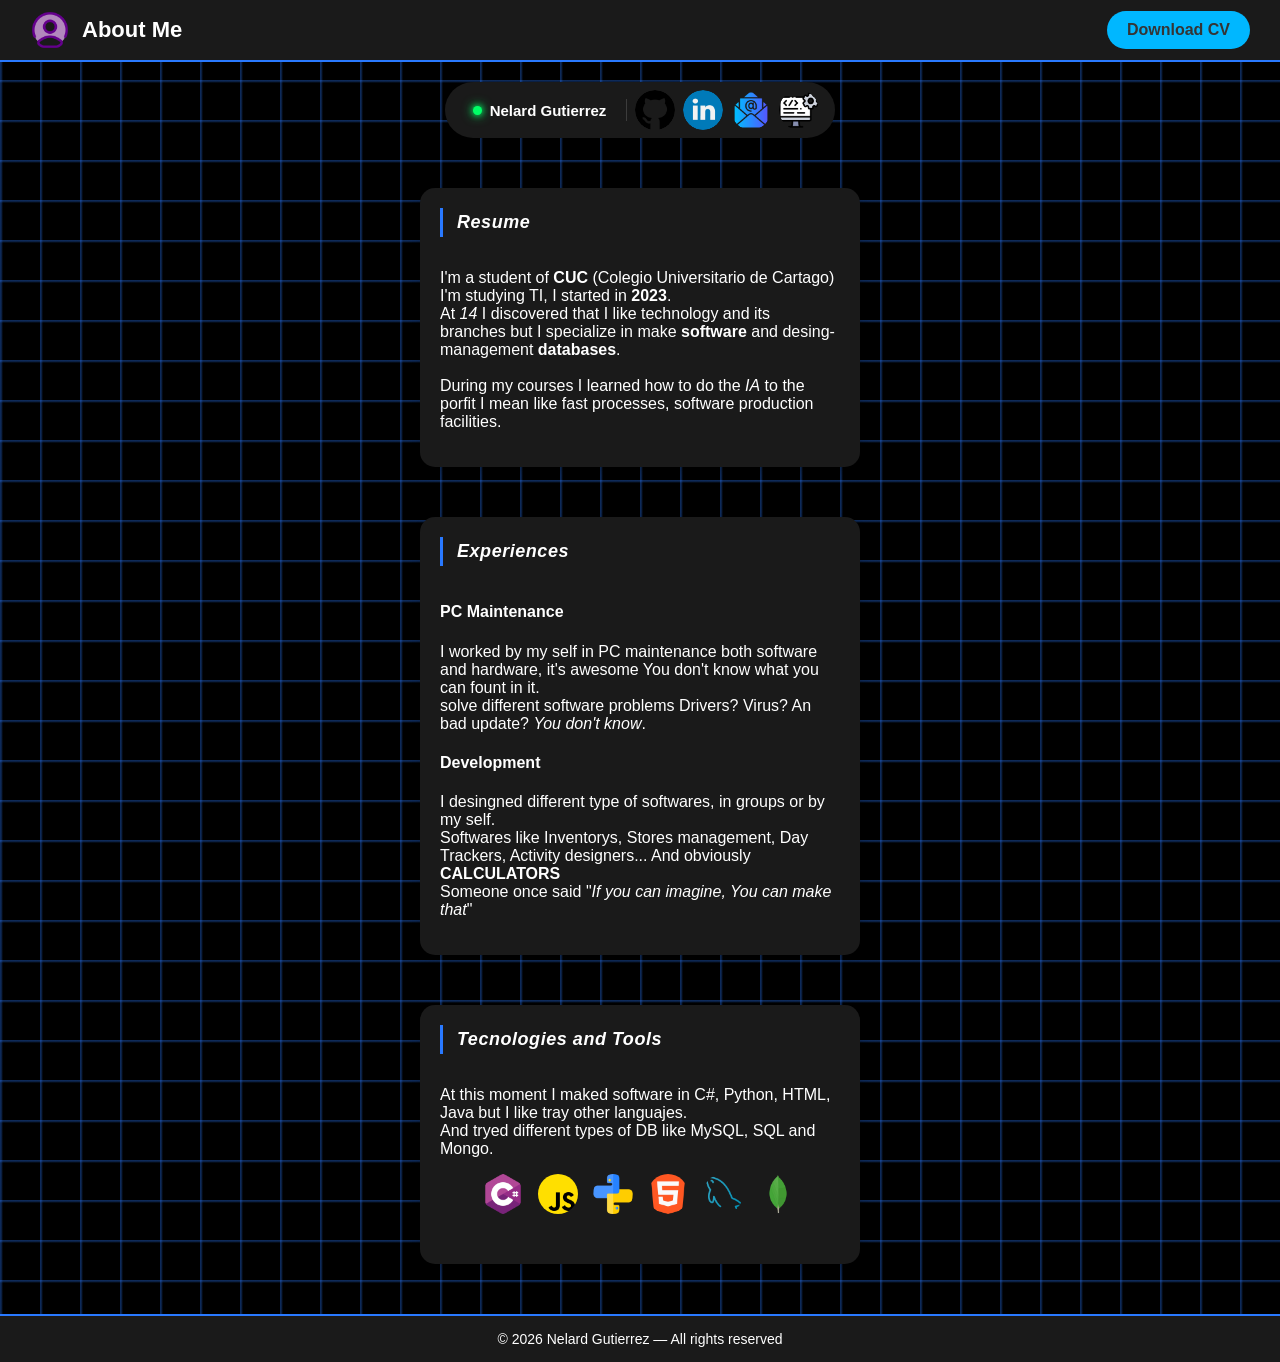
<file: index.html>
<!DOCTYPE html>
<html lang="en">
<head>
    <meta charset="UTF-8">
    <meta name="viewport" content="width=device-width, initial-scale=1.0">
    <title>Professional Profile</title>
    <link rel="stylesheet" href="CSS/styles.css">
</head>
<body>
    
    <header>
    <div class="top-bar">
        <div class="top-bar-left">
            <img src="IMG/user.png" class="header-photo" alt="photo">
            <h1>About Me</h1>
        </div>
        <a href="CV/CV Nelard G.pdf" class="btn-cv" download>Download CV</a>
    </div>
    </header>

    <nav>
        <ul class="menu">
            <li class="name-item">
                <span class="led"></span>
                Nelard Gutierrez
            </li>
            <li class="divider"></li>
            <li><a href="https://github.com/NKSoftLabs" class="btn-img"><img src="IMG/github.png"></a></li>
            <li><a href="https://www.linkedin.com/in/nelardg" class="btn-img"><img src="IMG/linkedin.png"></a></li>
            <li><a href="mailto:stuartgs13@gmail.com" class="btn-img"><img src="IMG/gmail.png"></a></li>
            <li><a href="projects.html" class="btn-img"><img src="IMG/DEV.png"></a></li>
        </ul>
    </nav>
    <div class="resume-box box">
        <h2 class="side"><em>Resume</em></h2>
        <p>
            I'm a student of <strong>CUC</strong> (Colegio Universitario de Cartago) I'm studying TI, I started in <strong>2023</strong>. <br>
            At <em>14</em> I discovered that I like technology and its branches but I specialize in make <strong>software</strong> and desing-management <strong>databases</strong>. <br><br>
            During my courses I learned how to do the <em>IA</em> to the porfit I mean like fast processes, software production facilities.
        </p>
    </div>

    <div class="resume-box box">
        <h2 class="side"><em>Experiences</em></h2>
        <h4>PC Maintenance</h4>
        <p>
            I worked by my self in PC maintenance both software and hardware, it's awesome You don't know what you can fount in it. <br>
            solve different software problems Drivers? Virus? An bad update? <em>You don't know</em>.
        </p>
        <h4>Development</h4>
        <p>
            I desingned different type of softwares, in groups or by my self. <br>
            Softwares like Inventorys, Stores management, Day Trackers, Activity designers... And obviously <strong>CALCULATORS</strong> <br>
            Someone once said "<em>If you can imagine, You can make that</em>"
        </p>
    </div>

    <div class="lanjuages-box box">
        <h2 class="side"><em>Tecnologies and Tools</em></h2>
        <p>
            At this moment I maked software in C#, Python, HTML, Java but I like tray other languajes. <br>
            And tryed different types of DB like MySQL, SQL and Mongo.
        </p>
        <ul>
            <li><img src="IMG/csharp.png" alt="csharp"></li>
            <li><img src="IMG/js.png" alt="js"></li>
            <li><img src="IMG/piton.png" alt="python"></li>
            <li><img src="IMG/html.png" alt="HTML"></li>
            <li><img src="IMG/mysql.png" alt="MySQL"></li>
            <li><img src="IMG/MongoDB.png" alt="Mongo"></li>
        </ul>
    </div>

</body>
<footer>
    <p>&copy; 2026 Nelard Gutierrez — All rights reserved</p>
</footer>
</html>
</file>
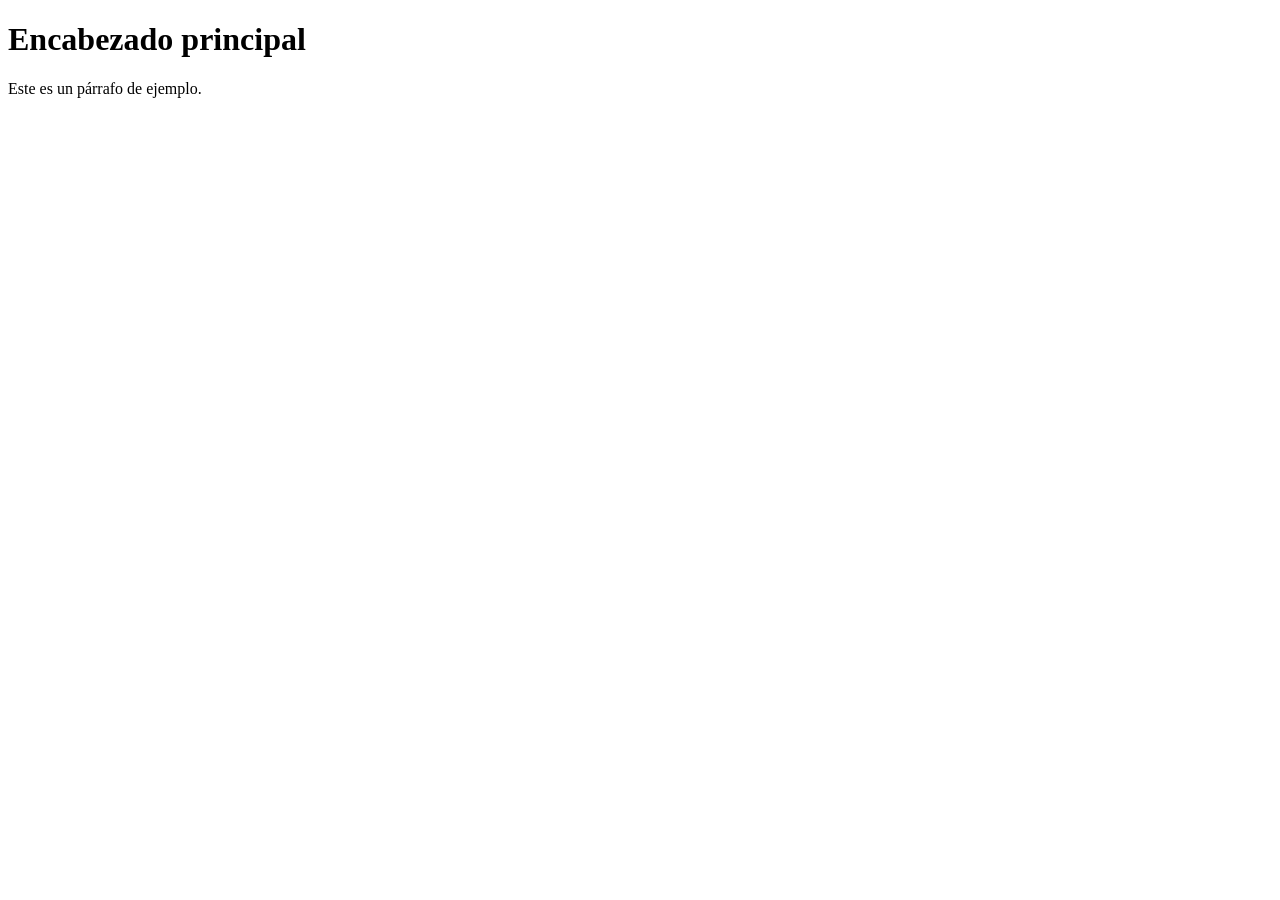
<file: main.html>
<!DOCTYPE html>
<html lang="es">
<head>
    <meta charset="UTF-8">
    <title>Main Page</title>
</head>
<body>
    <h1>Encabezado principal</h1>
    <p>Este es un párrafo de ejemplo.</p>
</body>
</html>
</file>
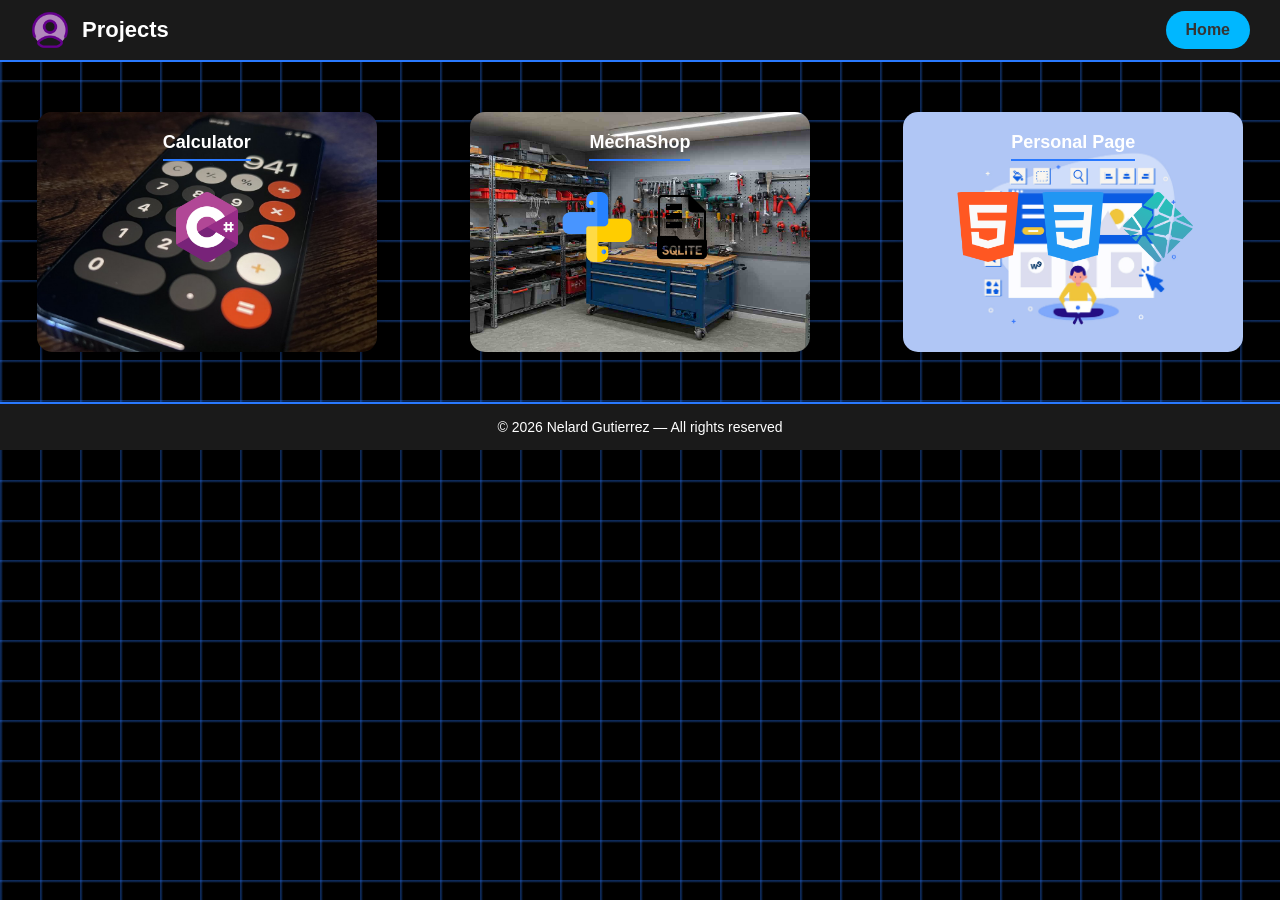
<file: projects.html>
<!DOCTYPE html>
<html lang="en">
<head>
    <meta charset="UTF-8">
    <meta name="viewport" content="width=device-width, initial-scale=1.0">
    <title>Projects</title>
    <link rel="stylesheet" href="CSS/styles.css">
</head>
<body>
    <header>
    <div class="top-bar">
        <div class="top-bar-left">
            <img src="IMG/user.png" class="header-photo" alt="photo">
            <h1>Projects</h1>
        </div>
        <a href="index.html" class="btn-cv">Home</a>
    </div>
    </header>

    <div class="projects-container">
        
        <div class="box-project" style="background-image: url('IMG/calculator.jpg');">
            <a href="Calculator.html" class="box-link">
            <h2 class="subtle">Calculator</h2>
            <div class="languages-box">
                <ul>
                <li><img src="IMG/csharp.png" alt="C#"></li>
                </ul>
            </div>
            </a>
        </div>

        <div class="box-project" style="background-image: url('IMG/tools.jpg');">
            <a href="Mechashop.html" class="box-link">
            <h2 class="subtle">MechaShop</h2>
            <div class="languages-box">
                <ul>
                <li><img src="IMG/piton.png" alt="Python"></li>
                <li><img src="IMG/SQLite.png" alt="SQLite"></li>
                </ul>
            </div>
            </a>
        </div>

        <div class="box-project" style="background-image: url('IMG/profile.png');">
            <a href="ProfessionalProfile.html" class="box-link">
            <h2 class="subtle">Personal Page</h2>
            <div class="languages-box">
                <ul>
                <li><img src="IMG/html.png" alt="HTML"></li>
                <li><img src="IMG/css.png" alt="CSS"></li>
                <li><img src="IMG/netlify.png" alt="Netlify"></li>
                </ul>
            </div>
            </a>
        </div>
    </div>


</body>
<footer>
        <p>&copy; 2026 Nelard Gutierrez — All rights reserved</p>
</footer>
</html>
</file>
<file: CSS/styles.css>
/* main page styles */

/* Background colors */

body {
  background-color: #000000;
  background-image:
    linear-gradient(rgba(41,121,255,0.35) 1px, transparent 3px),
    linear-gradient(90deg, rgba(41,121,255,0.35) 1px, transparent 3px);
  background-size: 40px 40px;
  font-family: Arial, sans-serif;
  margin: 0;
  padding: 0;
  color: #ffffff;
}

/* Style for H2s */

/* Color Variants */
h2.subtle {
  display: inline-block;
  font-family: Arial, sans-serif;
  font-size: 18px;
  font-weight: 700;
  color: #ffffff;
  padding-bottom: 6px;
  border-bottom: 2px solid #2979ff;
  margin: 0 0 1rem 0;
}

h2.side {
  display: inline-block;
  font-family: Arial, sans-serif;
  font-size: 18px;
  font-weight: 600;
  color: #ffffff;
  border-left: 3px solid #2979ff;
  padding: 4px 0 4px 14px;
  letter-spacing: 0.03em;
  margin: 0 0 1rem 0;
}

/* Header Banner */
header {
    background-color: #1a1a1a;
    padding: 10px 30px;
    color: #ffffff;
    border-bottom: 2px solid #2979ff;
}

.top-bar {
    display: flex;
    justify-content: space-between;
    align-items: center;
}

.top-bar h1 {
    margin: 0;
    font-size: 22px;
    font-family: Arial, sans-serif;
}

/* Profile photo */
.top-bar-left {
  display: flex;
  align-items: center;
  gap: 12px;
}

.header-photo {
  width: 40px;
  height: 40px;
  border-radius: 50%;
  object-fit: cover;
}

/* btn-download-cv */
.btn-cv {
    background-color: #00b7ff;
    color: #353535;
    padding: 10px 20px;
    border-radius: 25px;
    text-decoration: none;
    font-weight: bold;
    transition: background-color 0.3s ease, transform 0.3s ease;
}

.btn-cv:hover {
    background-color: #00cc55;
    transform: scale(1.05);
}

/* Navegation menu */
@keyframes blink {
    0%, 100% { opacity: 1; box-shadow: 0 0 6px #00ff66, 0 0 12px #00ff66; }
    50%       { opacity: 0.25; box-shadow: none; }
}

nav {
    display: flex;
    justify-content: center;
    margin: 20px;
}

.menu {
    list-style: none;
    margin: 0;
    padding: 8px 16px;
    display: flex;
    align-items: center;
    gap: 8px;
    background-color: #1a1a1a;
    border-radius: 70px;
}

.menu li { margin: 0; }

.name-item {
    display: flex;
    align-items: center;
    gap: 8px;
    padding: 6px 12px;
    color: #ffffff;
    font-family: Arial, sans-serif;
    font-size: 15px;
    font-weight: bold;
}

.led {
    width: 9px;
    height: 9px;
    border-radius: 50%;
    background-color: #00ff66;
    box-shadow: 0 0 6px #00ff66, 0 0 12px #00ff66;
    animation: blink 1.1s ease-in-out infinite;
    flex-shrink: 0;
}

.divider {
    width: 1px;
    height: 22px;
    background-color: rgba(255, 255, 255, 0.15);
    margin: 0 4px;
}

/* menu btn-images */
.btn-img {
    width: 40px;
    height: 40px;
    border-radius: 50%;
    overflow: hidden;
    display: flex;
    align-items: center;
    justify-content: center;
    background-color: transparent;
}

.btn-img img {
    width: 100%;
    height: 100%;
    object-fit: cover;
    border-radius: 50%;
    display: block;
}

.btn-img:hover img {
    transform: scale(1.1);
    transition: transform 0.2s;
}

section {
    padding: 50px;
    text-align: center;
}

/* boxes-style */

.box {
    background-color: #1a1a1a;
    border-radius: 15px;
    padding: 20px;
    width: 400px;
    margin: 50px auto;
    box-shadow: 0 4px 8px rgba(0,0,0,0.2);
    transition: transform 0.3s ease, box-shadow 0.3s ease;
}

.box:hover {
    transform: scale(1.05);
    box-shadow: 0 8px 16px rgba(0,0,0,0.3);
}

.lanjuages-box ul {
    list-style: none;
    padding: 0;
    margin: 15=px 0 0 0;
    display: flex;
    justify-content: center;
    gap: 15px;
}

.lanjuages-box ul li {
    margin-bottom: 10px;
    text-align: center;
}

.lanjuages-box img {
    width: 40px;
    height: 40px;
    object-fit: contain;
    transition: transform 0.3s ease;
    cursor: pointer;
    border-radius: 45px;
}

.lanjuages-box img:hover {
    transform: scale(1.3);
}

/* Footer */
footer {
    background-color: #1a1a1a;
    color: #ffffff;
    text-align: center;
    padding: 15px 0;
    font-family: Arial, sans-serif;
    font-size: 14px;
    border-top: 2px solid #2979ff;
}

footer p {
    margin: 0;
}

/* Proyects boxes */

.projects-container {
    display: flex;
    justify-content: center;
    gap: 20px;
    flex-wrap: wrap;
}

.box-project {
    border-radius: 15px;
    padding: 20px;
    width: 300px;
    height: 200px; /* altura fija para mostrar bien el fondo */
    box-shadow: 0 4px 8px rgba(0,0,0,0.2);
    transition: transform 0.3s ease, box-shadow 0.3s ease;
    text-align: center;
    color: #000000;
    background-size: cover;       /* que la imagen cubra toda la caja */
    background-position: center;  /* centrada */
    position: relative;
    margin: 50px auto;
}

.box-link {
    display: block;
    text-decoration: none;
    color: inherit;
}

.box-project:hover {
    transform: scale(1.05);
    box-shadow: 0 8px 16px rgba(0,0,0,0.3);
}

/* Lenguajes */
.languages-box ul {
    list-style: none;
    padding: 0;
    margin: 15px 0 0 0;
    display: flex;
    justify-content: center;
    gap: 15px;
}

.languages-box img {
    width: 70px;
    height: 70px;
    object-fit: contain;
    transition: opacity 0.3s ease, transform 0.3s ease;
    cursor: pointer;
    border-radius: 8px;
}

.box-project:hover .languages-box img {
    opacity: 0;
    transform: scale(0.8);
}

/* Projects titles */
.box-project h2 {
    transition: opacity 0.3s ease; /* transición suave */
}

.box-project:hover h2 {
    opacity: 0;
}
</file>
